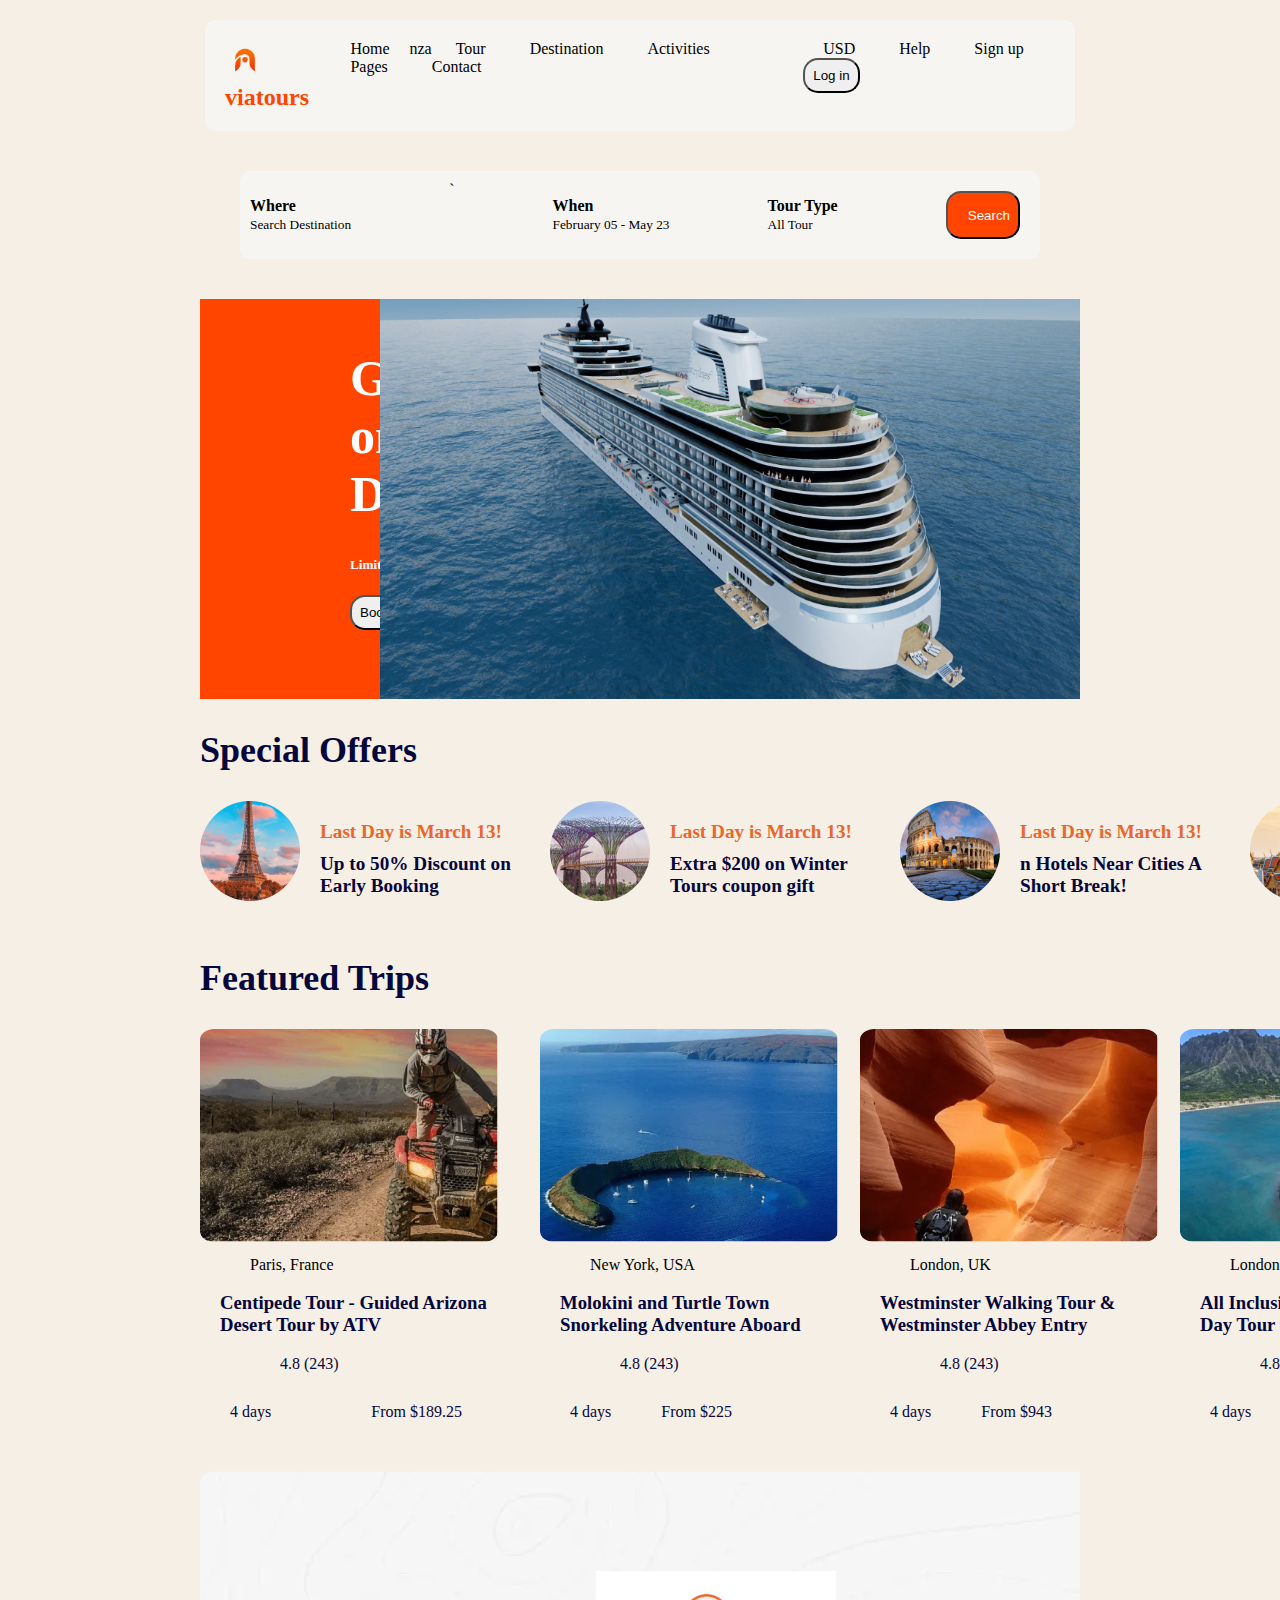
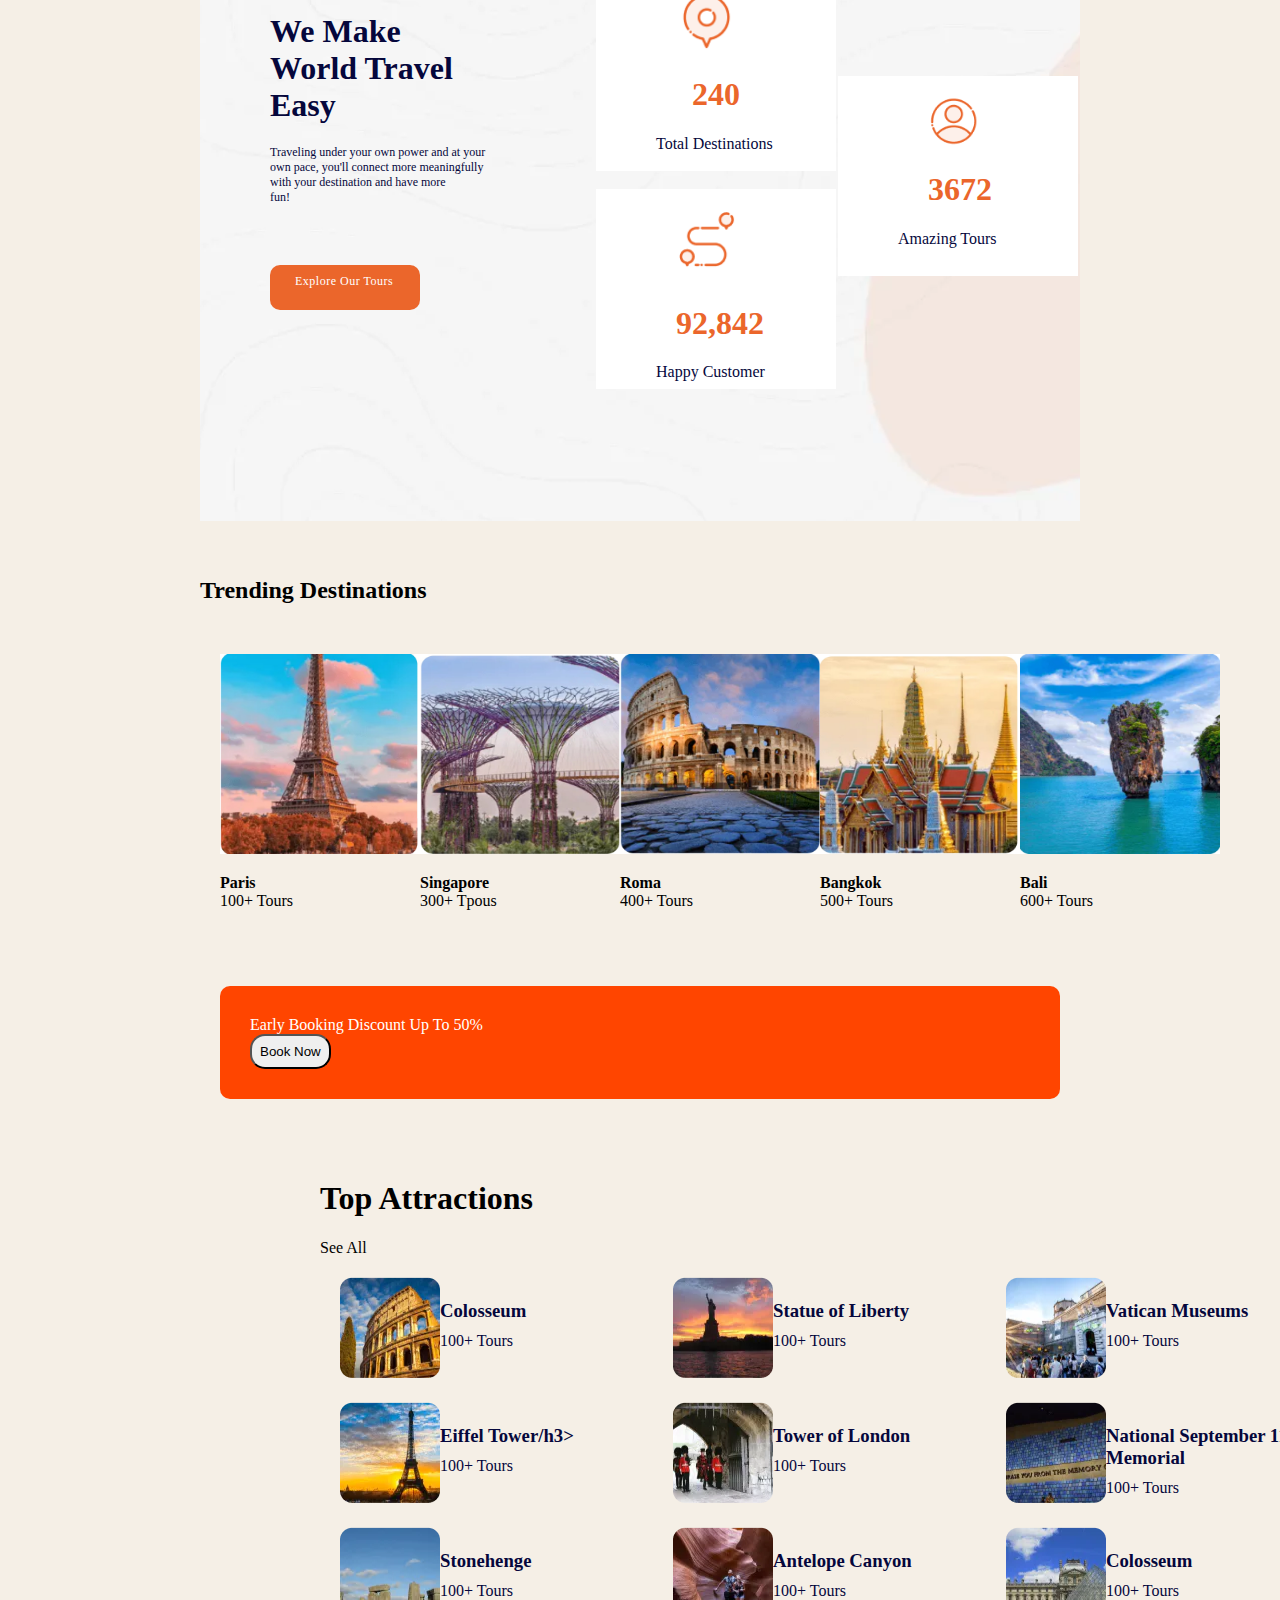
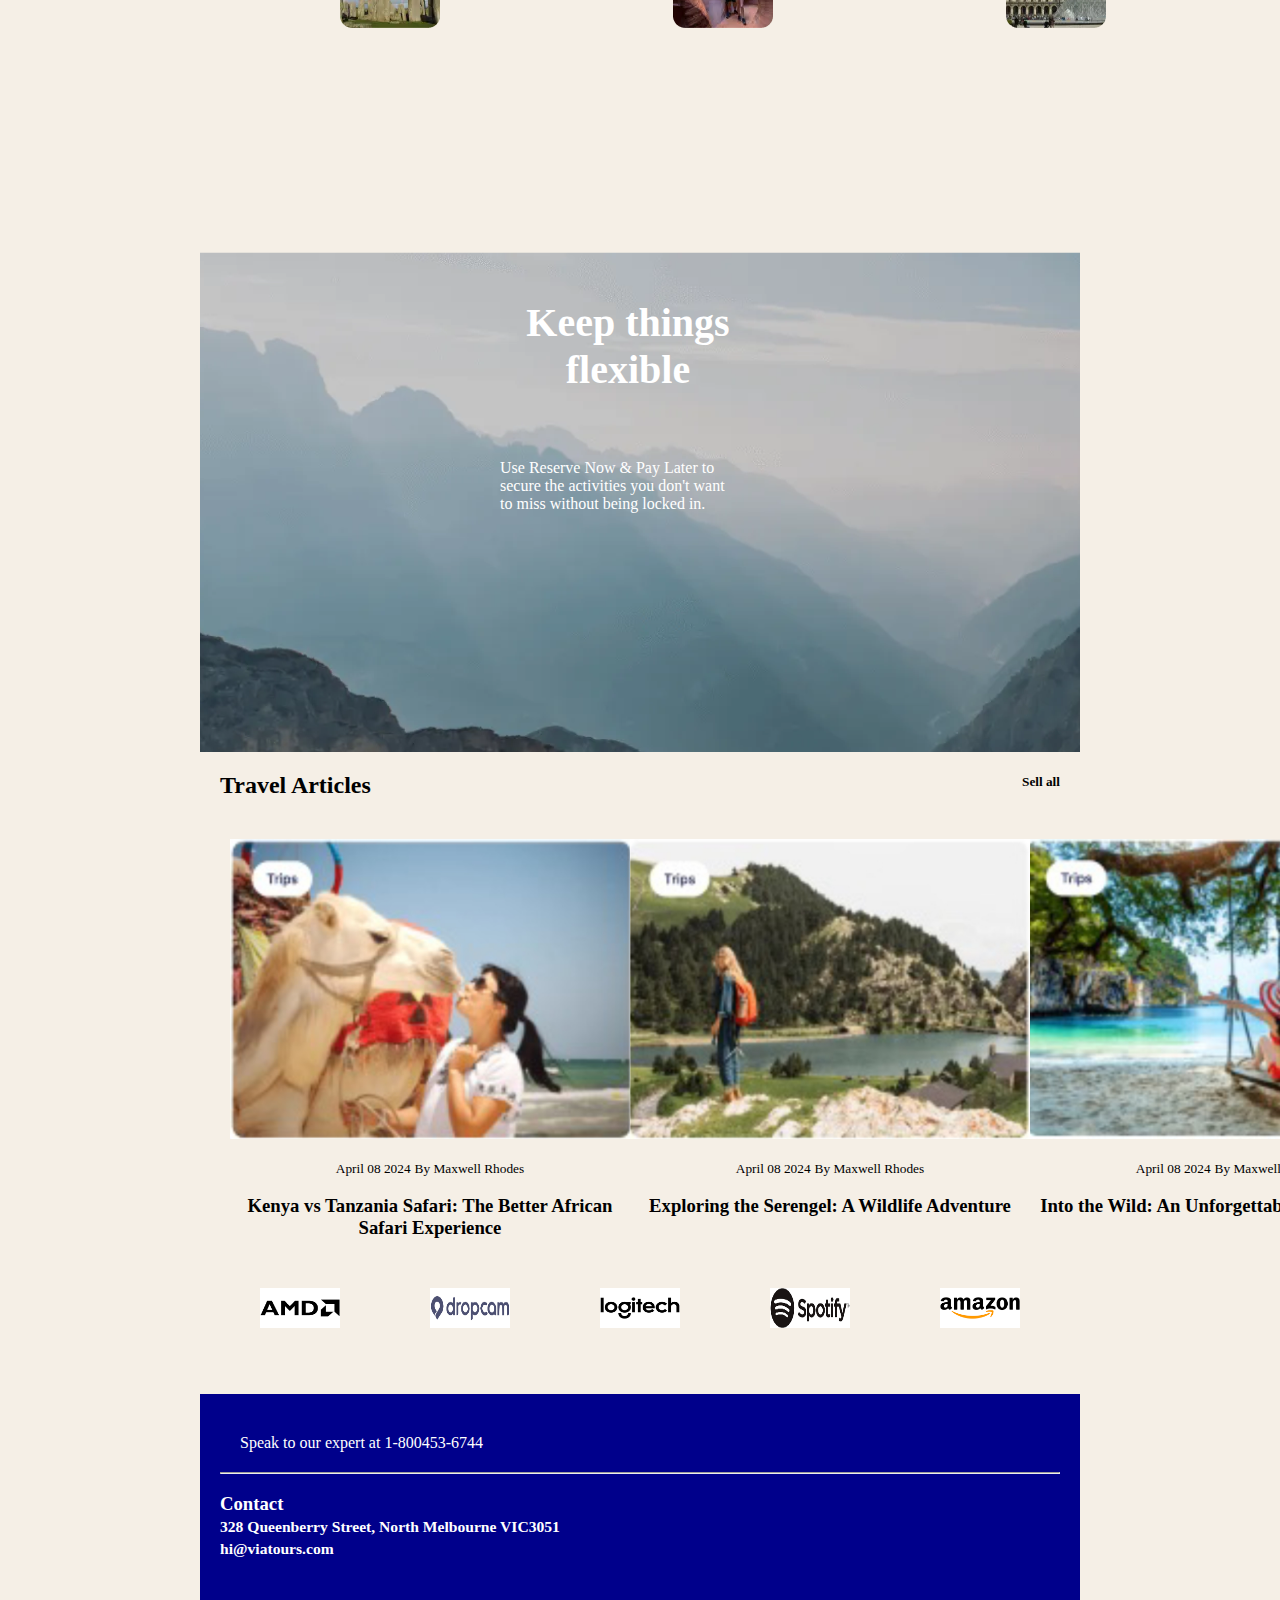
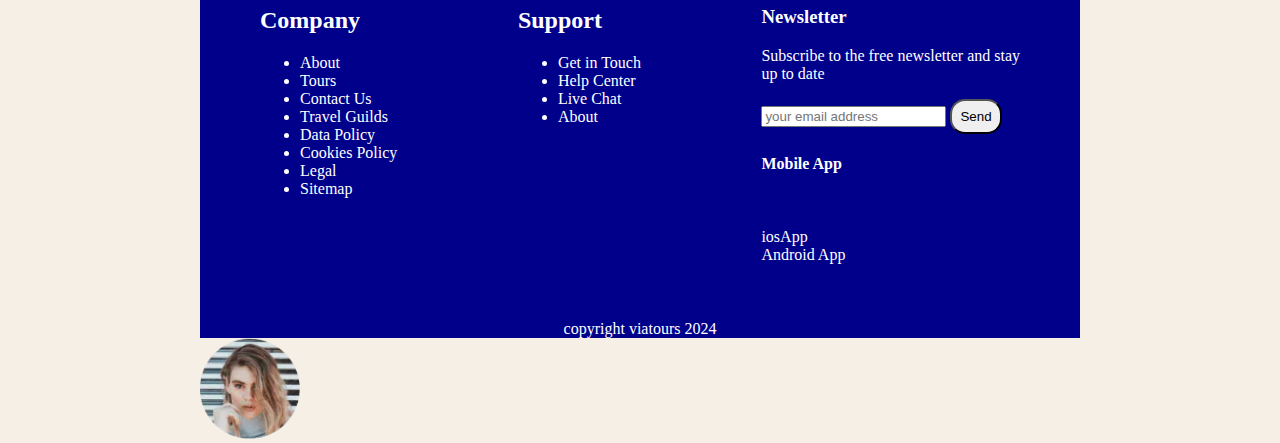
<file: index.html>
<!DOCTYPE html>
<html lang="en">
  <head>
    <meta charset="UTF-8" />
    <meta name="viewport" content="width=device-width, initial-scale=1.0" />
    <title>Document</title>
    <link rel="stylesheet" href="style copy.css" />
    <link rel="stylesheet" href="ken-style.css">
  </head>
  <body>

     <!----------------Header Section------------->
    <header>
      <div class="image-container">
        <img
          class="image"
          src="via.png"
          width="40px"
          height="40px"
          alt="viatours"
        />
        <h2 class="logo">viatours</h2>
      </div>
      
      <nav class="first-nav">
        <a href="#">Home</a>nza
        <a href="#">Tour</a>
        <a href="#">Destination</a>
        <a href="#">Activities</a>
        <a href="#">Pages</a>
        <a href="#">Contact</a>
      </nav>
      <nav class="second-nav">
        <a href="#">USD</a>
        <a href="#">Help</a>
        <a href="#">Sign up</a>
        <button>Log in</button>
      </nav>
    </header>

    <!----------------Next Section----------------------------->
    <div class="next-section">
      <p>
        <b>Where </b> <br />
        <small>Search Destination</small>
      </p>  `
      <p>
        <b>When </b> <br />
        <small>February 05 - May 23</small>
      </p>
      <p>
        <b>Tour Type </b> <br />
        <small>All Tour</small>
      </p>

      <button class="bt">Search</button>
    </div>

    <div class="image-section">
      <div class="text">
        <h1 class="text2">
          Grab up 35% off <br />
          on your favorite <br />
          Destination <br />
          <h5>Limited time offer, don't miss the opportunity</h5>
          <button>Book Now</button>
        </h1>
      </div>

      <div class="ship">
        <img class="ship2" src="ship.jpg" alt="bolt" />
      </div>
    </div>
    
  
    <!-- SPECIAL OFFERS SECTION BEGINS -->
    <section>
      <div class="special_offers"><h2>Special Offers</h2></div>

      <div class="special">
        <div class="pics_date">
          <div class="pics">
            <img src="Link → image.png" alt="" />
          </div>

          <div class="date">
            <div class="last"><span> Last Day is March 13!</span></div>
            <div class="discount">
              <span>Up to 50% Discount on Early Booking</span>
            </div>
          </div>
        </div>

        <div>
          <div class="pics_date">
            <div class="pics">
              <img src="Link → image(1).png" alt="" />
            </div>

            <div class="date">
              <div class="last"><span> Last Day is March 13!</span></div>
              <div class="discount">
                <span>Extra $200 on Winter Tours coupon gift</span>
              </div>
            </div>
          </div>
        </div>
        <div>
          <div class="pics_date">
            <div class="pics">
              <img src="Link → image(2).png" alt="" />
            </div>

            <div class="date">
              <div class="last"><span> Last Day is March 13!</span></div>
              <div class="discount">
                <span>n Hotels Near Cities A Short Break!</span>
              </div>
            </div>
          </div>
        </div>
        <div>
          <div class="pics_date">
            <div class="pics">
              <img src="Link → image(3).png" alt="" />
            </div>

            <div class="date">
              <div class="last"><span> Last Day is March 13!</span></div>
              <div class="discount">
                <span>Discover Iceland Kayaking Tours</span>
              </div>
            </div>
          </div>
        </div>
      </div>
    </section>

    <!-- SPECIAL OFFERS SECTION ENDS ---------------->
        <!-- FEATURED TRIPS SECTION BEGINS------------------- -->
<SECTION>
    <div class="featured_trips"><h2>Featured Trips</h2></div>

      <div class="featuredd">
        <div class="featured">
          <div class="picz">
            <img src="featured1 (1).png" alt="" />
          </div>
          <div class="paris"><span>Paris, France</span></div>
          <div class="centipede">
            <h3>Centipede Tour - Guided Arizona Desert Tour by ATV</h3>
          </div>
          <div class="digit"><span>4.8 (243)</span></div>
          <div class="price">
            <div><span> 4 days</span></div>
            <div>From $189.25</div>
          </div>
        </div>

        <div>
          <div class="featured2">
            <div class="picz">
              <img src="featured2.png" alt="" />
            </div>
            <div class="paris"><span>New York, USA</span></div>
            <div class="centipede">
              <h3>Molokini and Turtle Town Snorkeling Adventure Aboard</h3>
            </div>
            <div class="digit"><span>4.8 (243)</span></div>
            <div class="price2">
              <div><span> 4 days</span></div>
              <div>From $225</div>
            </div>
          </div>
        </div>

        <div class="featured2">
          <div class="picz">
            <img src="featured3.png" alt="" />
          </div>
          <div class="paris"><span>London, UK</span></div>
          <div class="centipede">
            <h3>Westminster Walking Tour & Westminster Abbey Entry</h3>
          </div>
          <div class="digit"><span>4.8 (243)</span></div>
          <div class="price2">
            <div><span> 4 days</span></div>
            <div>From $943</div>
          </div>
        </div>

        <div class="featured2">
          <div class="picz">
            <img src="featured4.png" alt="" />
          </div>
          <div class="paris"><span>London, UK</span></div>
          <div class="centipede">
            <h3>All Inclusive Ultimate Circle Island Day Tour with Lunch</h3>
          </div>
          <div class="digit"><span>4.8 (243)</span></div>
          <div class="price2">
            <div><span> 4 days</span></div>
            <div>From $189.25</div>
          </div>
        </div>
      </div>
</SECTION>

<!-- FEATURED TRIPS SECTION ENDS -->

    <!-- TRAVEL EASY SECTION BGINS -->

<section>



  <div class="Easy Travel">

  
<div class="we make"> 

  <div> <h1>We Make <br>
World Travel Easy <br>
</h1>

<span class="spanz">Traveling under your own power and at your own pace,
you'll connect more meaningfully with your destination and
have more fun!</span></div>

  <div class="explore"> <span>Explore Our Tours
    
  </span>
    </div>
</div>

<div class="statistics">

  <div>   
    <div class="boxes">
      <div><img src="pictures/1.svg.png" alt=""></div>

      <div>
        <h1>&#160 240</h1>
        <span>Total Destinations</span>
      </div>
    </div>
<br>

  <div class="boxes">
      <div><img src="pictures/3.svg.png" alt=""></div>

      <div>
        <h1> <p></p> 92,842</h1>
        <span>Happy Customer</span>
      </div>
    </div>
    
  </div>
  
  

<div class="boxes_right">
      <div><img src="pictures/2.svg.png" alt=""></div>

      <div>
        <h1>3672</h1>
        <span>Amazing Tours</span>
      </div>
    </div>

</div>

</section>
<!-- TRAVEL SECTION ENDS -->   
<br><br>

      <!------------destination Section------------------------->
    <h2>Trending Destinations</h2>
    <div class="card">
      <div class="first-card">
        <img class="imag" src="paris.jpg" alt="paris" />
        <p><b>Paris</b> <br />100+ Tours</p>
      </div>

      <div class="second-card">
        <img class="imag" src="Singapore.jpg" alt="Singapore" />
        <p>
          <b>Singapore</b> <br />
          300+ Tpous
        </p>
      </div>

      <div class="third-card">
        <img class="imag" src="rome.jpg" alt="Rome" />
        <p><b>Roma</b> <br />400+ Tours</p>
      </div>

      <div class="fourth-card">
        <img class="imag" src="chinese.jpg" alt="Bangkok" />
        <p>
          <b>Bangkok <br /></b>500+ Tours
        </p>
      </div>

      <div class="five-card">
        <img class="imag" src="bali.jpg" alt="bali" />
        <p><b> Bali</b> <br />600+ Tours</p>
      </div>
    </div>

    <div class="now">
      <p class="pox">Early Booking Discount Up To 50%</p>

      <button class="book">Book Now</button>
    </div>

      <!-- ATTRACTION SECTION BEGINS----------------------------->
      <section class="dim">
        <div class="attraction">
          <div>
            <div><h1>Top Attractions</h1></div>
            <div><span>See All</span></div>
          </div>

          <div class="top_attraction">
            <div class="sub_top1">
              <div class="pic_co">
                <div><img src="sub_top.png" alt="" /></div>
                <div class="colo">
                  <div><h3>Colosseum</h3></div>
                  <div><span>100+ Tours</span></div>
                </div>
              </div>
              <div>
                <div class="pic_co">
                  <div><img src="top2.png" alt="" /></div>
                  <div class="colo">
                    <div><h3>Eiffel Tower/h3></div>
                    <div><span>100+ Tours</span></div>
                  </div>
                </div>
              </div>
              <div>
                <div class="pic_co">
                  <div><img src="top3.png" alt="" /></div>
                  <div class="colo">
                    <div><h3>Stonehenge</h3></div>
                    <div><span>100+ Tours</span></div>
                  </div>
                </div>
              </div>
            </div>

            <div class="sub_top2">

               <div class="sub_top1">
              <div class="pic_co">
                <div><img src="top4.png" alt="" /></div>
                <div class="colo">
                  <div><h3>Statue of Liberty</h3></div>
                  <div><span>100+ Tours</span></div>
                </div>
              </div>
              <div>
                <div class="pic_co">
                  <div><img src="top...png" alt="" /></div>
                  <div class="colo">
                    <div><h3>Tower of London</h3></div>
                    <div><span>100+ Tours</span></div>
                  </div>
                </div>
              </div>
              <div>
                <div class="pic_co">
                  <div><img src="top6.png" alt="" /></div>
                  <div class="colo">
                    <div><h3>Antelope Canyon</h3></div>
                    <div><span>100+ Tours</span></div>
                  </div>
                </div>
              </div>
            </div>
            </div>
            <div class="sub_top3">

               <div class="sub_top1">
              <div class="pic_co">
                <div><img src="top7.png" alt="" /></div>
                <div class="colo">
                  <div><h3>Vatican Museums</h3></div>
                  <div><span>100+ Tours</span></div>
                </div>
              </div>
              <div>
                <div class="pic_co">
                  <div><img src="top8.png" alt="" /></div>
                  <div class="colo">
                    <div><h3>National September 11 Memorial</h3></div>
                    <div><span>100+ Tours</span></div>
                  </div>
                </div>
              </div>
              <div>
                <div class="pic_co">
                  <div><img src="top.png" alt="" /></div>
                  <div class="colo">
                    <div><h3>Colosseum</h3></div>
                    <div><span>100+ Tours</span></div>
                  </div>
                </div>
              </div>
            </div>
            </div>
          </div>
        </div>
      </section>

      <!-- ATTRACTION SECTION ENDS -->

<!-- FLEXIBLE SECTION BEGINS -->
<section>

  <div class="backgroundpics">

    

<div class="keep">

<div class="kep"><h1>Keep things flexible</h1></div>
    <div><p>Use Reserve Now & Pay Later to secure the activities you
don't want to miss without being locked in.</p></div>

  </div>

  </div>


  
</section>


      <!----------------Article Section----------------->
    <div class="travel">
      <h2>Travel Articles</h2>
      <h5 class="sell">Sell all</h5>
    </div>

    <div class="article">
      <div class="">
        <img class="bamba" src="camel.jpg" alt="camel" />
        <p><small>April 08 2024</small> <small>By Maxwell Rhodes</small></p>
        <h3>Kenya vs Tanzania Safari: The Better African Safari Experience</h3>
      </div>

      <div>
        <img class="bamba" src="mountain.jpg" alt="mountain" />
        <p><small>April 08 2024</small> <small>By Maxwell Rhodes </small></p>
        <h3>Exploring the Serengel: A Wildlife Adventure</h3>
      </div>

      <div>
        <img class="bamba" src="beach.jpg" alt="beach" />
        <p><small>April 08 2024</small> <small>By Maxwell Rhodes </small></p>
        <h3>Into the Wild: An Unforgettable Safari Journey</h3>
      </div>
    </div>
    <div>
      <div class="amda-one">
        <img class="amda" src="download.png" alt="imag" />
        <img class="amda" src="download (1).png" alt="image" />
        <img class="amda" src="download (2).png" alt="image" />
        <img class="amda" src="download (3).png" alt="image" />
        <img class="amda" src="download (4).png" alt="imag" />
      </div>



<br><br>


      <div class="speak-us">
        <p class="tom">Speak to our expert at 1-800453-6744</p>
        <hr style="color: white" />
        <h3>
          Contact <br />
          <small
            >328 Queenberry Street, North Melbourne VIC3051 <br />
            hi@viatours.com</small
          >
        </h3>


        <div class="com-su-new">
          <div>
            <h2>Company</h2>
            <ul>
              <li>About</li>
              <li>Tours</li>
              <li>Contact Us</li>
              <li>Travel Guilds</li>
              <li>Data Policy</li>
              <li>Cookies Policy</li>
              <li>Legal</li>
              <li>Sitemap</li>
            </ul>
          </div>

          <div>
            <h2>Support</h2>
            <ul>
              <li>Get in Touch</li>
              <li>Help Center</li>
              <li>Live Chat</li>
              <li>About</li>
            </ul>
          </div>

          <div>
            <h3>Newsletter</h3>
            <p>
              Subscribe to the free newsletter and stay <br />
              up to date
            </p>
            <input type="text" placeholder="your email address" />
            <button>Send</button>

            <h4>Mobile App</h4>
            <br />
            <p>
              iosApp <br />
              Android App
            </p>
          </div>
        </div>
      </div>
    </div>
    <footer class="footer">copyright viatours 2024</footer>
    
  </body> 
</html>






<!DOCTYPE html>
<html lang="en">
  <head>
    <meta charset="UTF-8" />
    <meta name="viewport" content="width=device-width, initial-scale=1.0" />
    <title>Document</title>
    <link rel="stylesheet" href="style.css" />
  </head>
  <body>

  




    




    

<!--CUSTOMER REVIEW SECTION BEGINS  -->

<section>


  <div class="customer_review">

<div>
  <img src="pictures/image(1).png" alt="">
</div>

  </div>
</section>



<!-- WHY CHOOSE US -->

<!-- <section>


  <div class="why_choose">

<div><h1>Why choose Tourz</h1></div>


<div class="reasons">

  <div>
<div><img src="pictures/ticket.svg fill.png" alt=""></div>
<div><h4>Ultimate flexibility</h4></div>
<div><span>You're in control, with free
cancellation and payment options to
satisfy any plan or budget.</span></div>
  </div>





    <div></div>
    <div></div>
    <div></div>
    <div></div>
</div>
    
  </div>
</section> -->
  </body> 
</html>
</file>
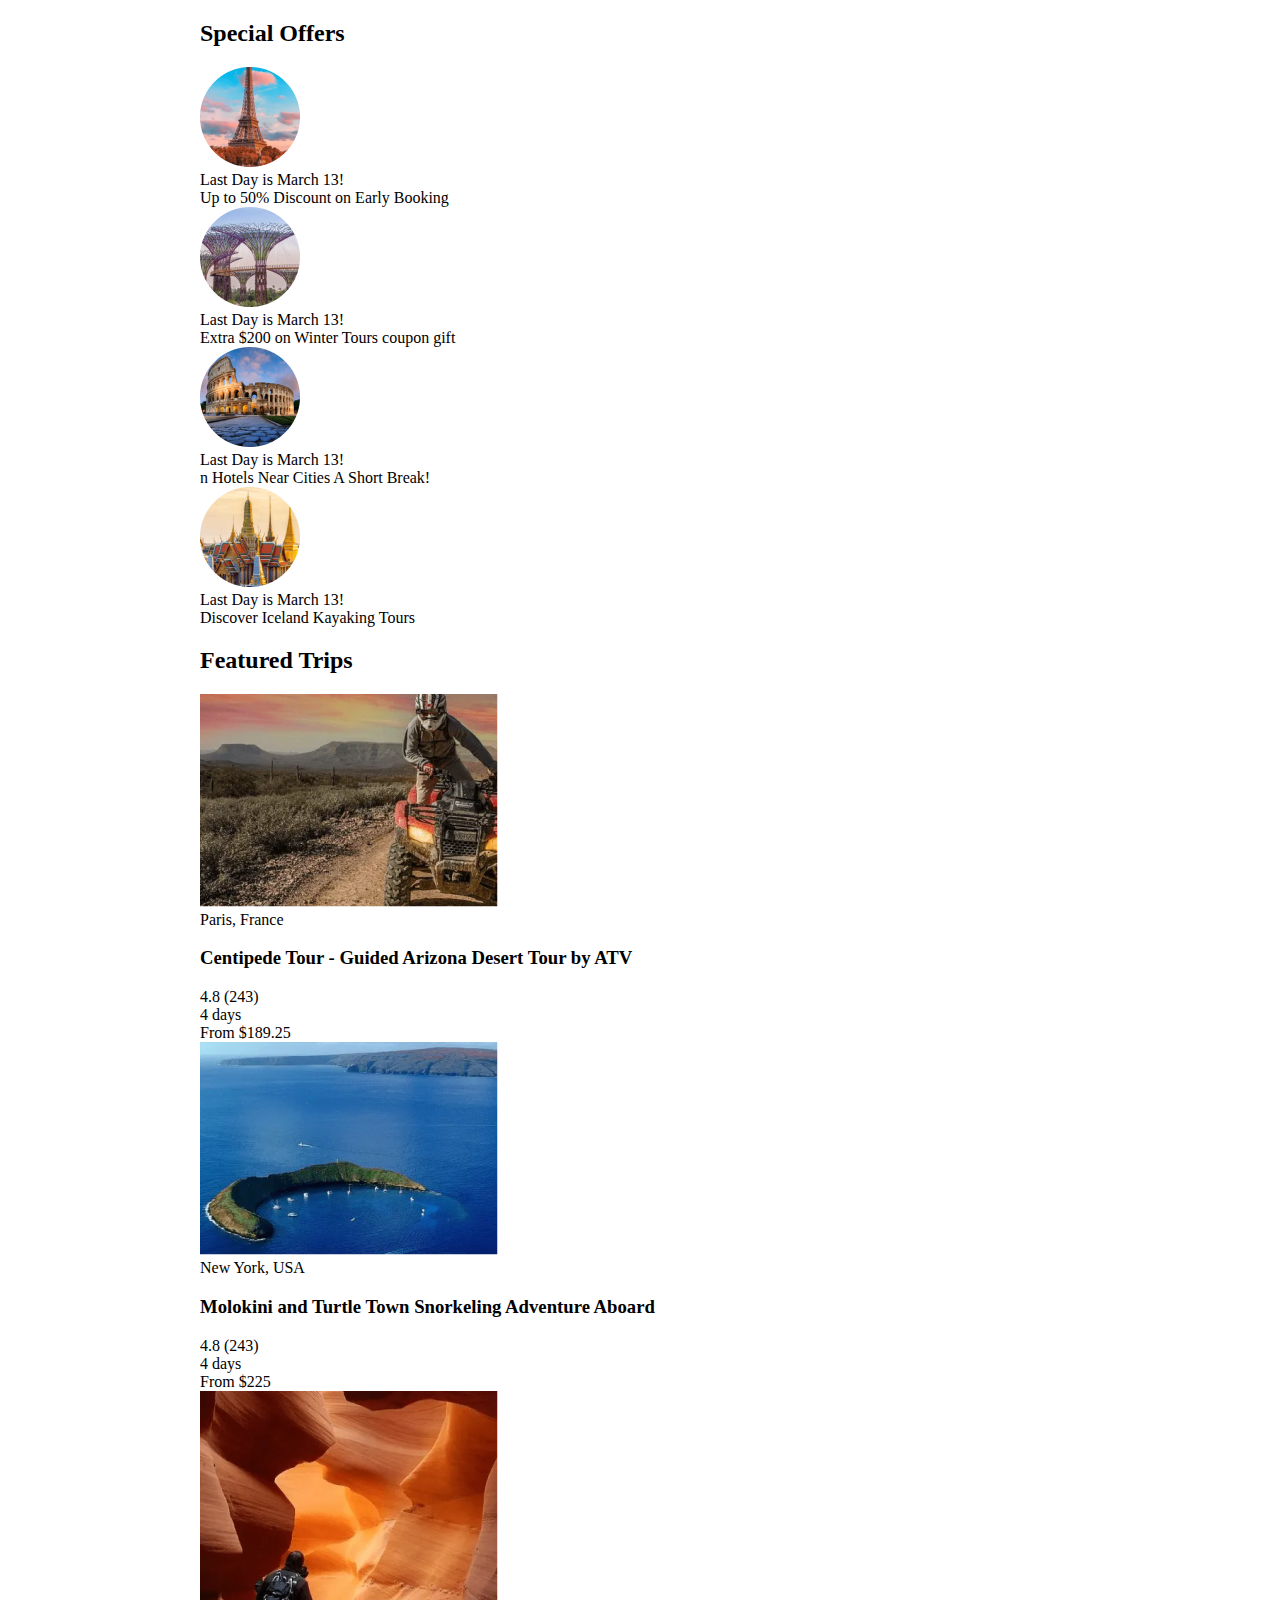
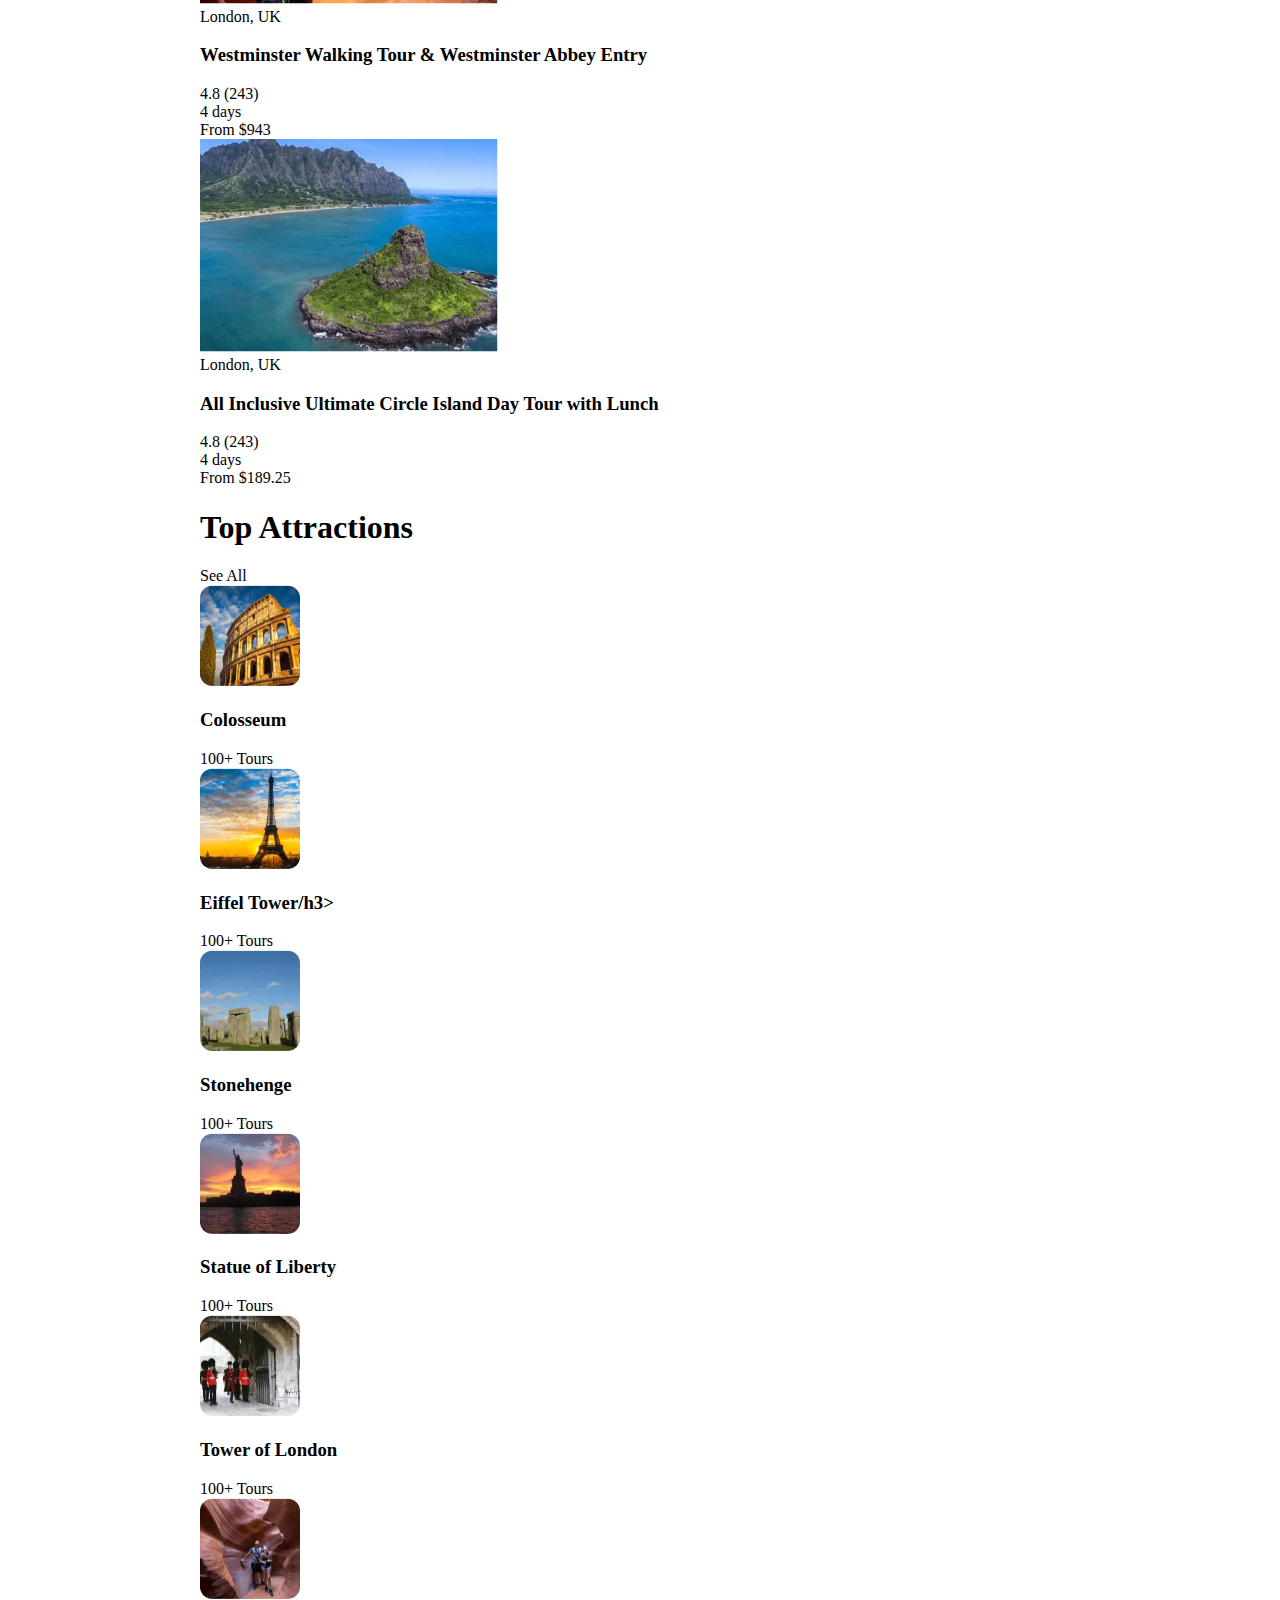
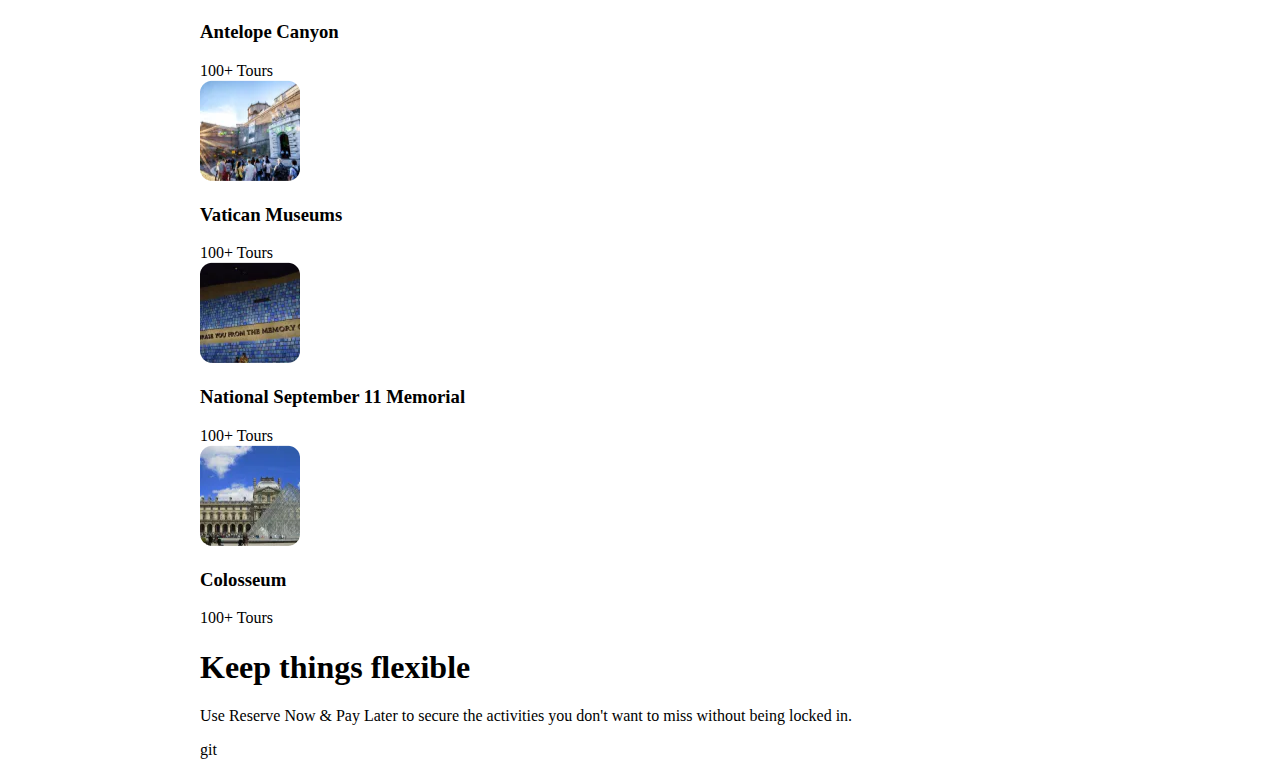
<file: index copy.html>
<!DOCTYPE html>
<html lang="en">
  <head>
    <meta charset="UTF-8" />
    <meta name="viewport" content="width=device-width, initial-scale=1.0" />
    <title>Document</title>
    <link rel="stylesheet" href="style.css" />
  </head>
  <body>

    <!-- SPECIAL OFFERS SECTION BEGINS -->
    <section>
      <div class="special_offers"><h2>Special Offers</h2></div>

      <div class="special">
        <div class="pics_date">
          <div class="pics">
            <img src="Link → image.png" alt="" />
          </div>

          <div class="date">
            <div class="last"><span> Last Day is March 13!</span></div>
            <div class="discount">
              <span>Up to 50% Discount on Early Booking</span>
            </div>
          </div>
        </div>

        <div>
          <div class="pics_date">
            <div class="pics">
              <img src="Link → image(1).png" alt="" />
            </div>

            <div class="date">
              <div class="last"><span> Last Day is March 13!</span></div>
              <div class="discount">
                <span>Extra $200 on Winter Tours coupon gift</span>
              </div>
            </div>
          </div>
        </div>
        <div>
          <div class="pics_date">
            <div class="pics">
              <img src="Link → image(2).png" alt="" />
            </div>

            <div class="date">
              <div class="last"><span> Last Day is March 13!</span></div>
              <div class="discount">
                <span>n Hotels Near Cities A Short Break!</span>
              </div>
            </div>
          </div>
        </div>
        <div>
          <div class="pics_date">
            <div class="pics">
              <img src="Link → image(3).png" alt="" />
            </div>

            <div class="date">
              <div class="last"><span> Last Day is March 13!</span></div>
              <div class="discount">
                <span>Discover Iceland Kayaking Tours</span>
              </div>
            </div>
          </div>
        </div>
      </div>
    </section>

    <!-- SPECIAL OFFERS SECTION ENDS ---------------->
        <!-- FEATURED TRIPS SECTION BEGINS------------------- -->
<SECTION>
    <div class="featured_trips"><h2>Featured Trips</h2></div>

      <div class="featuredd">
        <div class="featured">
          <div class="picz">
            <img src="featured1 (1).png" alt="" />
          </div>
          <div class="paris"><span>Paris, France</span></div>
          <div class="centipede">
            <h3>Centipede Tour - Guided Arizona Desert Tour by ATV</h3>
          </div>
          <div class="digit"><span>4.8 (243)</span></div>
          <div class="price">
            <div><span> 4 days</span></div>
            <div>From $189.25</div>
          </div>
        </div>

        <div>
          <div class="featured2">
            <div class="picz">
              <img src="featured2.png" alt="" />
            </div>
            <div class="paris"><span>New York, USA</span></div>
            <div class="centipede">
              <h3>Molokini and Turtle Town Snorkeling Adventure Aboard</h3>
            </div>
            <div class="digit"><span>4.8 (243)</span></div>
            <div class="price2">
              <div><span> 4 days</span></div>
              <div>From $225</div>
            </div>
          </div>
        </div>

        <div class="featured2">
          <div class="picz">
            <img src="featured3.png" alt="" />
          </div>
          <div class="paris"><span>London, UK</span></div>
          <div class="centipede">
            <h3>Westminster Walking Tour & Westminster Abbey Entry</h3>
          </div>
          <div class="digit"><span>4.8 (243)</span></div>
          <div class="price2">
            <div><span> 4 days</span></div>
            <div>From $943</div>
          </div>
        </div>

        <div class="featured2">
          <div class="picz">
            <img src="featured4.png" alt="" />
          </div>
          <div class="paris"><span>London, UK</span></div>
          <div class="centipede">
            <h3>All Inclusive Ultimate Circle Island Day Tour with Lunch</h3>
          </div>
          <div class="digit"><span>4.8 (243)</span></div>
          <div class="price2">
            <div><span> 4 days</span></div>
            <div>From $189.25</div>
          </div>
        </div>
      </div>
</SECTION>

<!-- FEATURED TRIPS SECTION ENDS -->

    

    
    

      <!-- ATTRACTION SECTION BEGINS----------------------------->
      <section>
        <div class="attraction">
          <div>
            <div><h1>Top Attractions</h1></div>
            <div><span>See All</span></div>
          </div>

          <div class="top_attraction">
            <div class="sub_top1">
              <div class="pic_co">
                <div><img src="sub_top.png" alt="" /></div>
                <div class="colo">
                  <div><h3>Colosseum</h3></div>
                  <div><span>100+ Tours</span></div>
                </div>
              </div>
              <div>
                <div class="pic_co">
                  <div><img src="top2.png" alt="" /></div>
                  <div class="colo">
                    <div><h3>Eiffel Tower/h3></div>
                    <div><span>100+ Tours</span></div>
                  </div>
                </div>
              </div>
              <div>
                <div class="pic_co">
                  <div><img src="top3.png" alt="" /></div>
                  <div class="colo">
                    <div><h3>Stonehenge</h3></div>
                    <div><span>100+ Tours</span></div>
                  </div>
                </div>
              </div>
            </div>

            <div class="sub_top2">

               <div class="sub_top1">
              <div class="pic_co">
                <div><img src="top4.png" alt="" /></div>
                <div class="colo">
                  <div><h3>Statue of Liberty</h3></div>
                  <div><span>100+ Tours</span></div>
                </div>
              </div>
              <div>
                <div class="pic_co">
                  <div><img src="top...png" alt="" /></div>
                  <div class="colo">
                    <div><h3>Tower of London</h3></div>
                    <div><span>100+ Tours</span></div>
                  </div>
                </div>
              </div>
              <div>
                <div class="pic_co">
                  <div><img src="top6.png" alt="" /></div>
                  <div class="colo">
                    <div><h3>Antelope Canyon</h3></div>
                    <div><span>100+ Tours</span></div>
                  </div>
                </div>
              </div>
            </div>
            </div>
            <div class="sub_top3">

               <div class="sub_top1">
              <div class="pic_co">
                <div><img src="top7.png" alt="" /></div>
                <div class="colo">
                  <div><h3>Vatican Museums</h3></div>
                  <div><span>100+ Tours</span></div>
                </div>
              </div>
              <div>
                <div class="pic_co">
                  <div><img src="top8.png" alt="" /></div>
                  <div class="colo">
                    <div><h3>National September 11 Memorial</h3></div>
                    <div><span>100+ Tours</span></div>
                  </div>
                </div>
              </div>
              <div>
                <div class="pic_co">
                  <div><img src="top.png" alt="" /></div>
                  <div class="colo">
                    <div><h3>Colosseum</h3></div>
                    <div><span>100+ Tours</span></div>
                  </div>
                </div>
              </div>
            </div>
            </div>
          </div>
        </div>
      </section>

      <!-- ATTRACTION SECTION ENDS -->

<!-- FLEXIBLE SECTION BEGINS -->
<section>

  <div class="backgroundpics">

    

<div class="keep">

<div><h1>Keep things flexible</h1></div>
    <div><p>Use Reserve Now & Pay Later to secure the activities you
don't want to miss without being locked in.</p></div>

  </div>
  git  
  </div>


  
</section>
    
  </body> 
</html>
</file>
<file: style copy.css>
* {
  box-sizing: border-box;
}

/* FEATURED SECTION BEGINS */


.special_offers {
  color: #05073c;
  font-size: 1.5rem;
  font-weight: 900;
}
.special {
  display: flex;
}

.pics_date {
  display: flex;
}

.date {
  padding: 20px;
  width: 250px;
}
.date div {
  margin-bottom: 10px;
}
.date span {
  font-weight: 800;
  font-size: 1.2rem;
}

.last {
  color: #eb662b;
}
.discount {
  color: #05073c;
}

.featured {
  width: 200px;
  margin-right: 20px;
}

.featured_trips {
  color: #05073c;
  font-size: 1.5rem;
  font-weight: 900;
}

.picz img {
  border-radius: 5%;
  margin-bottom: 0px;
}
.paris {
  margin-left: 50px;
  margin-top: 10px;
}

.centipede {
  margin-top: 15px;
  justify-content: center;
  width: 300px;
  margin-left: 20px;
  color: #05073c;
}

.digit {
  color: #05073c;
  align-items: center;
  margin-left: 80px;
}
.digit span {
  text-align: center;
}

.price {
  width: 300px;
  display: flex;
  gap: 100px;
  margin-left: 30px;
  margin-top: 30px;
  color: #05073c;
}

.featuredd {
  display: flex;
}

.featured2 {
  width: 200px;
  margin-left: 120px;
}

.price2 {
  gap: 50px;
  width: 300px;
  display: flex;
  margin-top: 30px;
  color: #05073c;
  margin-left: 30px;
}
/* FEATURED SECTION ENDS */
/* ATTRACTION SECTION BEGINS */




attraction {
  color: #05073c;
  font-size: 1.5rem;
  font-weight: 900;
}
.top_attraction {
  display: grid;
  grid-template-columns: 33.3% 33.3% 33.3%;
  margin-right: 0px;
  width: 1000px;
}

.dim{
  display: flex;
  justify-content: space-between;
  margin: 20px 120px;
  box-sizing: border-box;
}

.kep{
  margin-top: 10px;
  padding: 20px;
}
.pic_co{
  margin: 20px;
}

.sub_top1 {
}

.pic_co {
  display: flex;
}

.colo {featured_trips_section
  margin-left: 30px;
  margin-top: 5px;
  color: #05073c;
}

.colo div h3 {
  margin-bottom: 10px;
}
/* ATTRACTION SECTION ENDS */
/* FLEXIBLE SECTION BEGINS */

.thing {
  max-width: 1000px;
}

.keep div{
  margin-left: 300px;
  j


}

section .keep {

  margin-top: 200px;
  background-image: url(background_image.png);
  width: 100%;
  height: 500px;
  
}

.keep div h1 {
  margin-bottom: 30px;
  text-align: center;
  width: 40%;
  font-size: 2.5rem;
  font-weight: 900;
  color:#fff;
}

.keep div p {
  width: 40%;
   color:#fff;
}
</file>
<file: ken-style.css>
body {
  margin: 0;
  background-color: #f5efe6;
  font-family: Montserrat;
}

header {
  display: flex;
  background-color: #f6f5f2;
  justify-content: space-around;
  box-sizing: border-box;
  margin: 0 5px;
  padding: 20px;
  border-radius: 10px;
}

.image-container {
  float: left;
  display: inline;
  margin-top: 0px;
}

.logo {
  display: inline;
  color: orangered;
}

.first-nav a {
  text-decoration: none;
  color: black;
  margin: 0 20px;
  font-weight: 450;
}

.second-nav a {
  text-decoration: none;
  color: black;
  margin: 0 20px;
  font-weight: 450;
}

button {
  margin-right: 5px;
  border-radius: 15px;
  padding: 8px;
}

.next-section {
  display: flex;
  justify-content: space-between;
  background-color: #f6f5f2;
  border-radius: 10px;
  margin: 40px;
  padding: 10px;
}

.bt {
  background-color: orangered;
  color: white;
  padding-left: 20px;
  margin: 10px;
}

.image-section {
  display: flex;
  justify-content: space-around;
  margin: 0;
  position: relative;
}

.text {
  margin-right: 0px;
  color: white;
  background-color: orangered;
  padding-left: 150px;
  height: 400px;
  width: 1200px;
  margin-right: 0;
}

.text2 {
  padding-right: 50px;
  margin-top: 50px;
  padding-right: 100px;
  font-weight: 900;
  font-size: 50px;
}

.ship2 {
  width: 700px;
  height: 400px;
  position: absolute;
  right: 0px;
  margin-left: 20px;
}

.ship {
  margin-left: 0;
}

.card {
  display: flex;
  justify-content: space-between;
  margin: 50px 20px;
}

.imag {
  width: 200px;
  height: 200px;
  margin: 0;
}

.pox {
  display: inline;
  margin-right: 70%;
  color: white;
}

.now {
  background-color: orangered;
  padding: 30px;
  border-radius: 10px;
  margin: 60px 20px;
}

.article {
  display: flex;
  justify-content: space-between;
  text-align: center;
  margin: 20px 30px;
}

.bamba {
  width: 400px;
  height: 300px;
}

.travel {
  display: flex;
  justify-content: space-between;
  margin: 0 20px;
}

.amda {
  width: 80px;
  height: 40px;
}

.amda-one {
  display: flex;
  justify-content: space-between;
  margin: 20px 30px;
  padding: 10px 30px;
}

.com-su-new {
  background-color: darkblue;
  color: white;
  display: flex;
  justify-content: space-between;
  margin: 10px 20px;
  padding: 10px 20px;
  list-style: none;
}

.speak-us {
  background-color: darkblue;
  list-style: none;
  color: white;
  padding: 20px;
}

.tom {
  margin: 20px;
}

.footer {
  text-align: center;
  background-color: darkblue;
  color: white;
}
</file>
<file: style.css>
* {
  box-sizing: border-box;
}

body {
  max-width: 1000px;
  margin-left: 200px;
  margin-right: 200px;
  margin-top: 20px;
}

/* TRAVEL SECTION BEGINS */
.Travel {
  display: grid;
  grid-template-columns: 45% 55%;
  margin-top: 50px;

  background-image: url(pictures/image.png);
  background-repeat: none;
  width: 100%;
  height: 650px;
}

.make {
  margin-top: 120px;
  padding-left: 70px;
  padding-right: 15px;
  color: #05073c;
}

.make div h1 {
  font-weight: 200px;
  font-size: 2rem;
}

.make,
.spanz {
  font-size: 12px;
  padding-right: 90px;
  padding-top: 0.2px;
}

.explore {
  margin-top: 60px;
  background-color: #eb662b;

  height: 45px;
  width: 150px;
  border-radius: 10px;
  align-items: center;
  padding-top: 9px;
}

.explore span {
  text-align: center;
  font-size: 12px;
  padding-left: 25px;
  color: #fff;
  font-weight: 100;
  letter-spacing: 0.5px;
}

.statistics {
  display: grid;
  grid-template-columns: 50% 50%;
  margin-top: 100px;
}

.boxes {
  align-items: center;
  justify-content: center;
  padding-left: 40px;
  background-color: #fff;
  height: 200px;
  width: 240px;
}

.boxes div img {
  padding-left: 40px;
  padding-top: 20px;
  width: 100px;
}

.boxes div h1 {
  padding-left: 40px;
  color: #eb662b;
  font-weight: 0px;
}

.boxes div span {
  padding-left: 20px;
  color: #05073c;
}

.boxes_right {
  margin-top: 105px;
  align-items: center;
  justify-content: center;
  padding-left: 40px;
  background-color: #fff;
  height: 200px;
  width: 240px;
}

.boxes_right div img {
  padding-left: 50px;
  padding-top: 20px;
  width: 100px;
}

.boxes_right div h1 {
  padding-left: 50px;
  color: #eb662b;
  font-weight: 0px;
}

.boxes_right div span {
  padding-left: 20px;
  color: #05073c;
}

/* TRAVEL SECTION ENDS */

/* CUSTOMER REVIEW SECTION BEGINS */

/* .customer_review{

  background-image: url(pictures/Section\ →\ image.png);
  z-index: -1;

} */

/* WHY CHOOSE US */
/* 
.why_choose{
  margin-top:;
  width: 100%;
  display: flex;

}


.why_choose div{
  justify-content: center;
align-items: center;
margin-left: 50%;
width: 100%;
}
.why_choose div h1{

  color: #05073C;
}

 .reasons{  */
</file>
